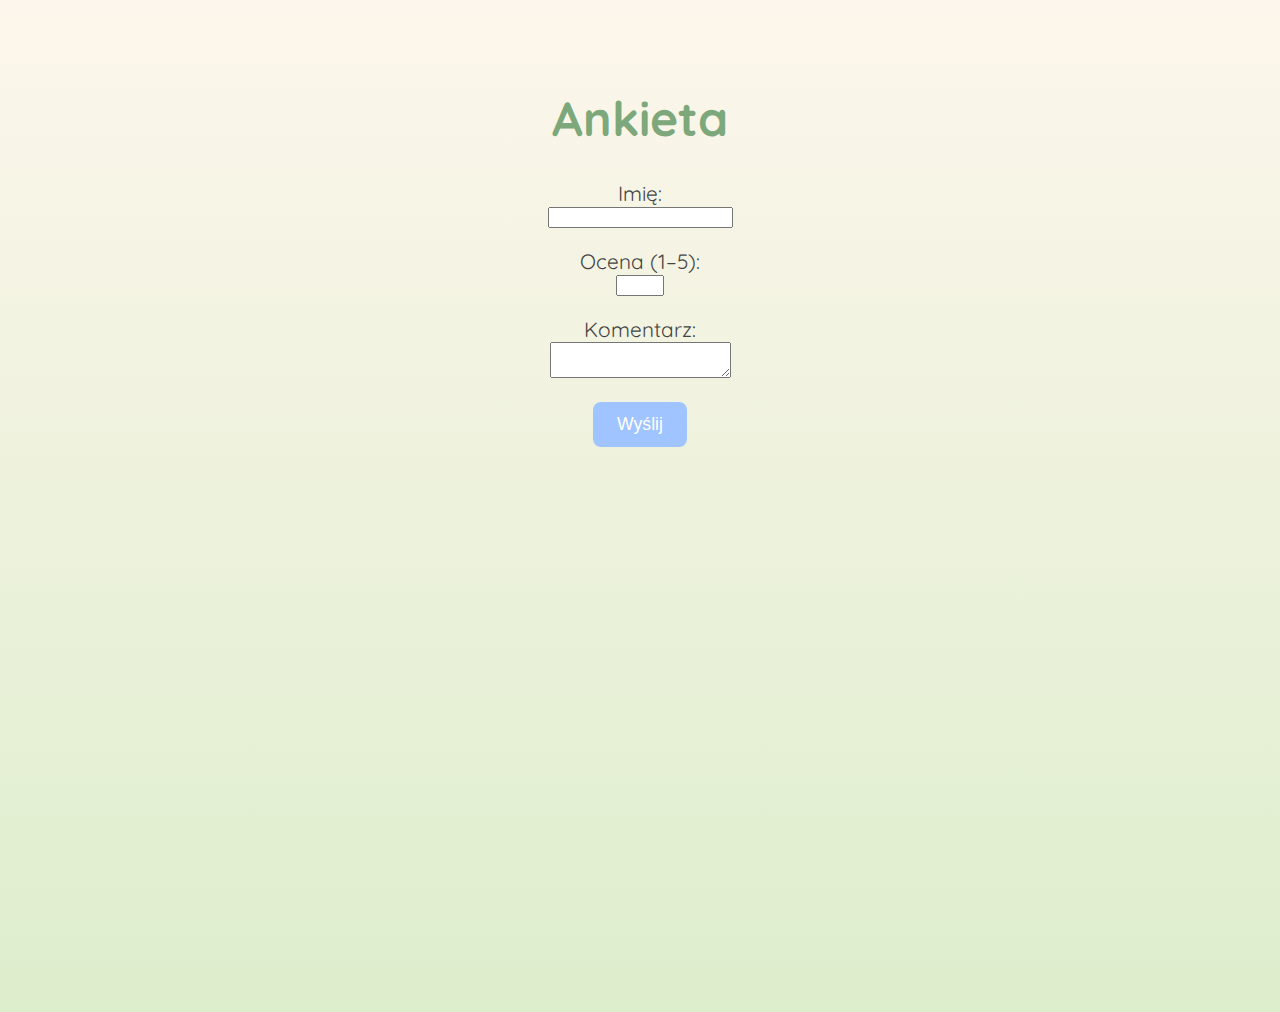
<file: form.html>
<!DOCTYPE html>
<html lang="en">
<head>
    <meta charset="UTF-8">
    <title>Ankieta</title>
    <link href="https://fonts.googleapis.com/css2?family=Quicksand:wght@400;600&display=swap" rel="stylesheet" />
    <link rel="stylesheet" href="styleForm.css">
    <script src="surveyJSFile.js"></script>
    <meta name="viewport" content="width=device-width, initial-scale=1.0" />
</head>
<body>
<div class="container">
<h1>Ankieta</h1>
<form id="surveyForm">
    <label for="name">Imię:</label><br />
    <input type="text" id="name" required /><br /><br />

    <label for="rating">Ocena (1–5):</label><br />
    <input type="number" id="rating" min="1" max="5" required /><br /><br />

    <label for="comment">Komentarz:</label><br />
    <textarea id="comment"></textarea><br /><br />

    <button type="submit" class="btn">Wyślij</button>
</form>

<p id="thanksMessage" style="display: none">Dziękuje za opinię!</p>
<button class="btn" id="home" onclick="back()" style="display: none">Powrót do strony głównej</button>
</div>
</body>
</html>
</file>
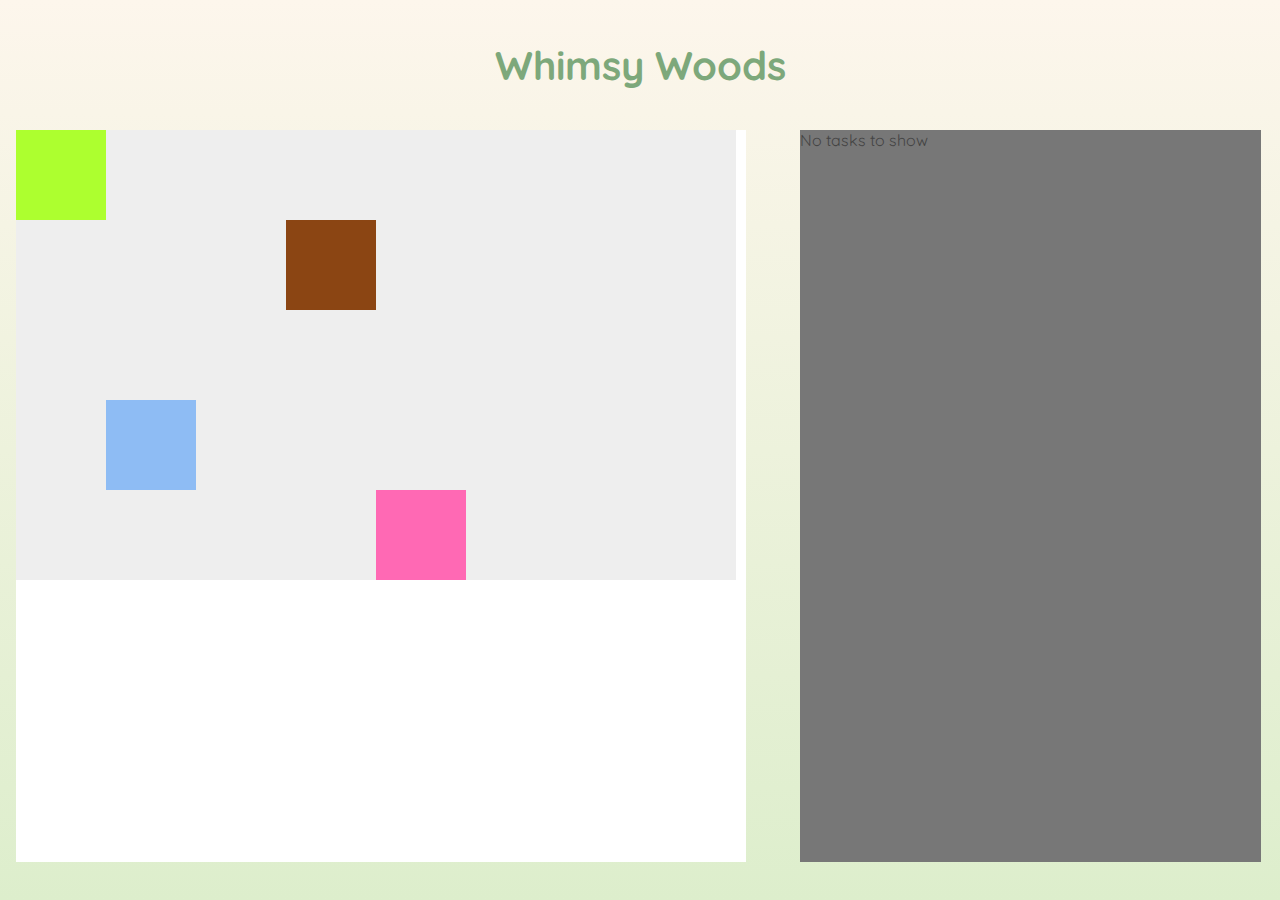
<file: gamePage.html>
<!DOCTYPE html>
<html lang="en">
<head>
    <meta charset="UTF-8">
    <title>Whimsy Woods</title>
    <link href="https://fonts.googleapis.com/css2?family=Quicksand:wght@400;600&display=swap" rel="stylesheet" />
    <link rel="stylesheet" href="styleGame.css">
    <script src="indexJS.js"></script>
</head>
<body>
<h1 class="title">Whimsy Woods</h1>
<div class="map"></div>
<div class="information">No tasks to show</div>
</body>
</html>
</file>
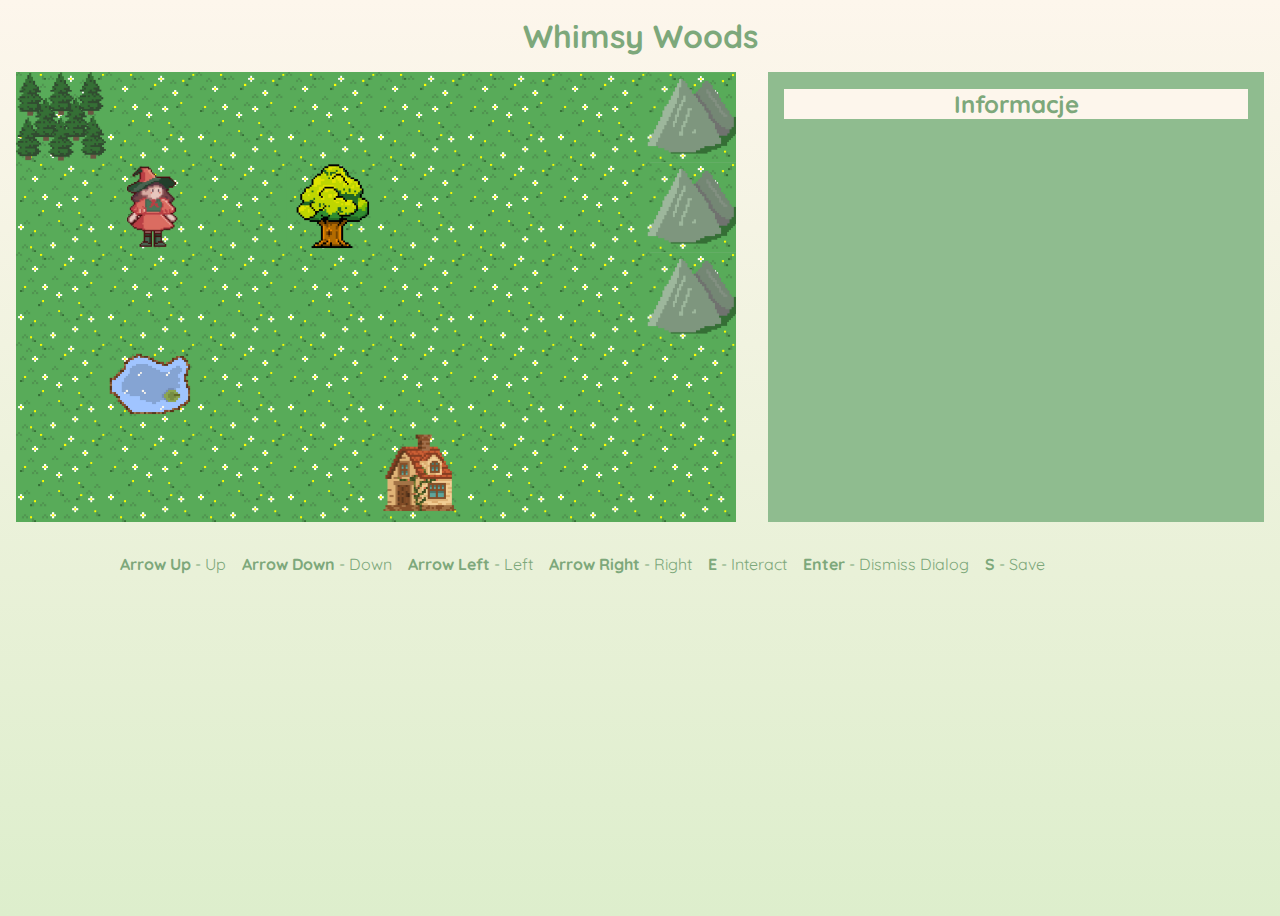
<file: gamePageNew.html>
<!DOCTYPE html>
<html lang="en">
<head>
    <meta charset="UTF-8">
    <title>Whimsy Woods</title>
    <link href="https://fonts.googleapis.com/css2?family=Quicksand:wght@400;600&display=swap" rel="stylesheet" />
    <link rel="stylesheet" href="newStyleGame.css">
    <script src="newJSFile.js"></script>
    <meta name="viewport" content="width=device-width, initial-scale=1.0" />
</head>
<body>
<h1 class="title">Whimsy Woods</h1>
<div class="game">
    <div class="map"></div>
    <div class="information">
        <p class="name"><strong>Informacje</strong></p>
        <div class="dialog hidden">
            <img class="portrait">
            <p></p>
        </div>
        <div class="question hidden"></div>
    </div>
</div>
<div class="howTo">
    <ul>
        <li><strong>Arrow Up</strong> - Up</li>
        <li><strong>Arrow Down</strong> - Down</li>
        <li><strong>Arrow Left</strong> - Left</li>
        <li><strong>Arrow Right</strong> - Right</li>
        <li><strong>E</strong> - Interact</li>
        <li><strong>Enter</strong> - Dismiss Dialog</li>
        <li><strong>S</strong> - Save</li>
    </ul>
</div>
<div class="too-small hidden">
    <p>Przepraszam! Gra działa tylko na ekranach o szerokości co najmniej 1200px.</p>
</div>

</body>
</html>
</file>
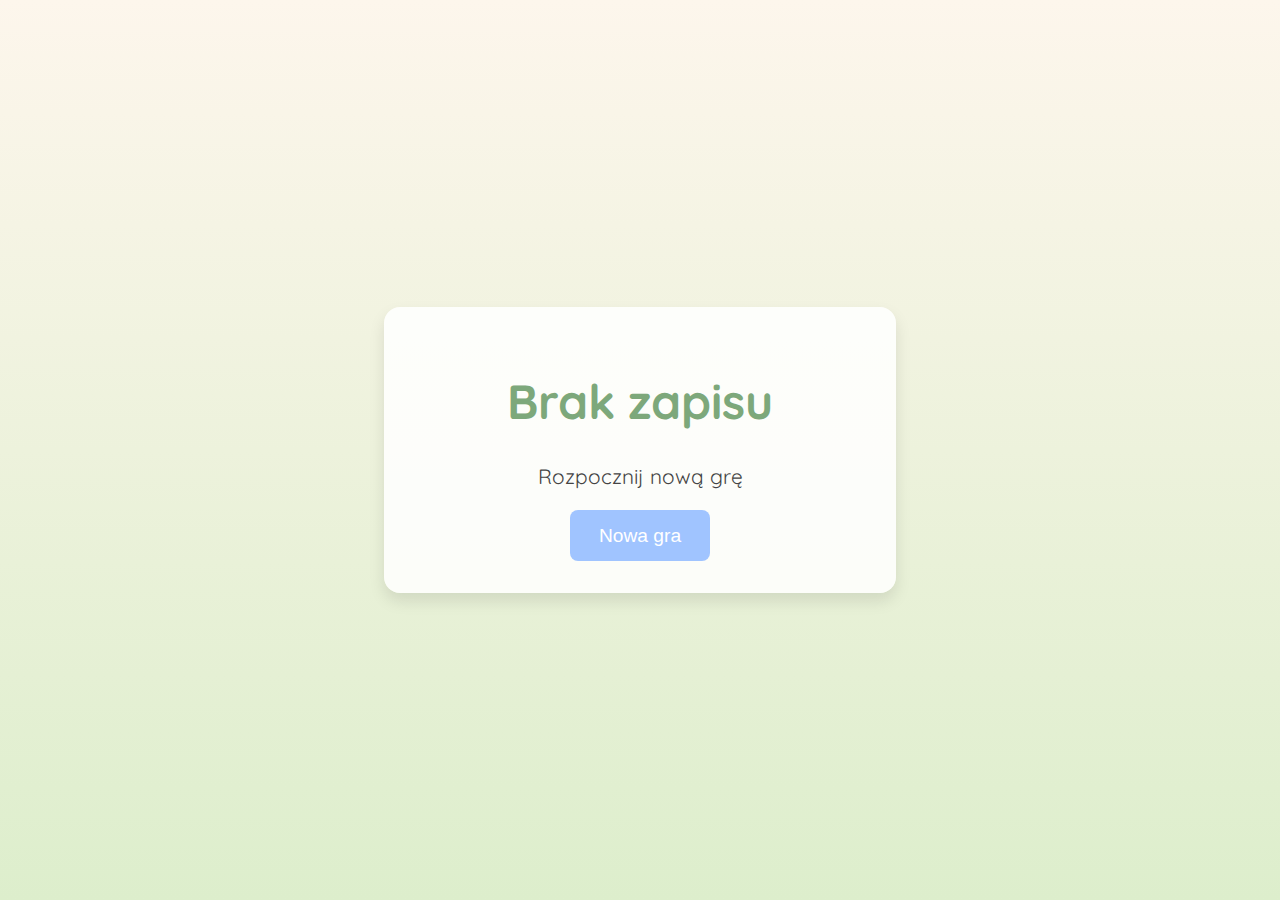
<file: noSave.html>
<!DOCTYPE html>
<html lang="en">
<head>
    <meta charset="UTF-8">
    <title>Brak zapisu</title>
    <link href="https://fonts.googleapis.com/css2?family=Quicksand:wght@400;600&display=swap" rel="stylesheet" />
    <link rel="stylesheet" href="styleNoSave.css">
    <script src="newJSFile.js"></script>
    <meta name="viewport" content="width=device-width, initial-scale=1.0" />
</head>
<body>
<div class="container">
    <h1>Brak zapisu</h1>
    <p>Rozpocznij nową grę</p>
    <button class="btn" onclick="openGame()">Nowa gra</button>
</div>
</body>
</html>
</file>
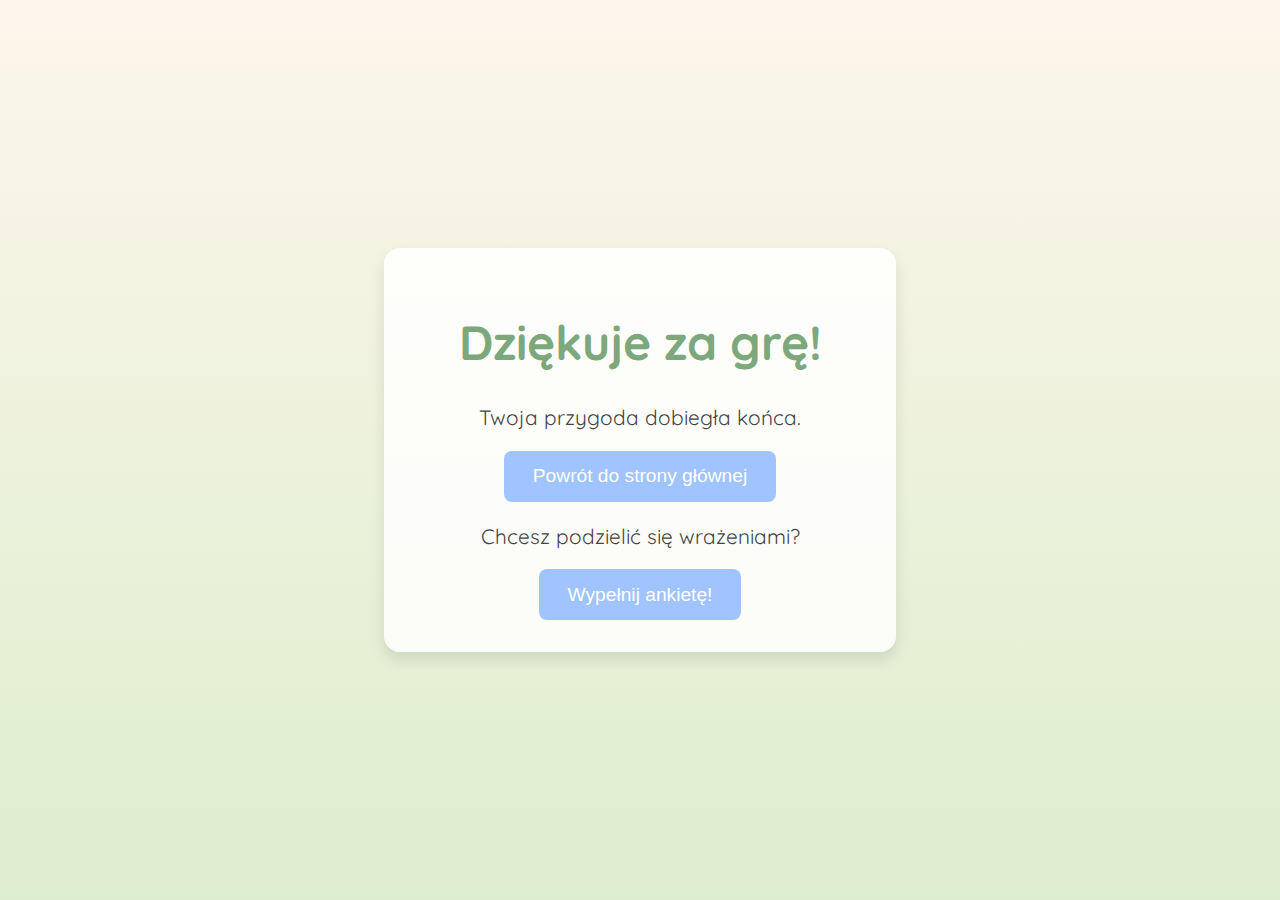
<file: thanks.html>
<!DOCTYPE html>
<html lang="pl">
<head>
    <meta charset="UTF-8">
    <title>Dziękuje za grę!</title>
    <link href="https://fonts.googleapis.com/css2?family=Quicksand:wght@400;600&display=swap" rel="stylesheet" />
    <link rel="stylesheet" href="styleThanks.css">
    <script src="newJSFile.js"></script>
</head>
<body>
<div class="container">
    <h1>Dziękuje za grę!</h1>
    <p>Twoja przygoda dobiegła końca.</p>
    <button class="btn" onclick="back()">Powrót do strony głównej</button>
    <p>Chcesz podzielić się wrażeniami?</p>
    <button class="btn" onclick="form()">Wypełnij ankietę!</button>
</div>
</body>
</html>
</file>
<file: styleForm.css>
body {
    font-family: 'Quicksand', sans-serif;
    background: linear-gradient(to bottom, #FDF6EC, #DDEECC);
    color: #444;
    text-align: center;
    padding: 3em;
    height: 100vh;
}
h1 {
    font-size: 3rem;
    color: #7DA87B;
}

label {
    font-size: 1.3rem;
}
.btn {
    background-color: #A0C4FF;
    border: none;
    padding: 12px 24px;
    font-size: 1.1rem;
    color: #fff;
    border-radius: 8px;
    cursor: pointer;
    transition: transform 0.2s, background-color 0.3s;
}

.btn:hover {
    background-color: #8EBCF4;
    transform: scale(1.05);
}
form{

}
</file>
<file: styleGame.css>
body {
    margin: 0;
    font-family: 'Quicksand', sans-serif;
    background: linear-gradient(to bottom, #FDF6EC, #DDEECC);
    color: #444;
    display: grid;
    grid-template-rows: auto 1fr;
    grid-template-columns: 60% 40%;
    height: 100vh;
}

.title {
    font-size: 2.5rem;
    margin: 1em auto;
    color: #7DA87B;
    grid-column: 1 / span 2;
    grid-row: 1;
    text-align: center;
    width: 100%;
}

.map {
    width: 95%;
    height: 95%;
    background-color: white;
    grid-column: 1;
    grid-row: 2;
    margin-left: 1em;

    display: grid;
    grid-template-columns: repeat(8, 90px);
    grid-template-rows: repeat(5, 90px);
    gap: 0;
}

.information {
    width: 90%;
    height: 95%;
    background-color: #777777;
    grid-column: 2;
    grid-row: 2;
    margin-left: 2em;
}


/* map style*/

.tile {
    width: 90px;
    height: 90px;
    background-size: cover;
}
.forest{
    background-color: greenyellow;
}
.lake{
    background-color: #8EBCF4;
}
.empty {
    background-color: #eee;
}
.tree{
    background-color: saddlebrown;
}
.house{
    background-color: hotpink;
}
</file>
<file: newStyleGame.css>
body {
    margin: 0;
    font-family: 'Quicksand', sans-serif;
    background: linear-gradient(to bottom, #FDF6EC, #DDEECC);
    color: #444;
    height: 100vh;
}

.title {
    font-size: 2rem;
    margin: 0.5em auto;
    color: #7DA87B;
    text-align: center;
    width: 100%;
}

.game {
    display: flex;
    margin: 1em;
    gap: 2em;
}

.map {
    display: grid;
    grid-template-columns: repeat(8, 90px);
    grid-template-rows: repeat(5, 90px);
    position: relative;
}

.information {
    background-color: darkseagreen;
    color: white;
    padding: 1em;
    width: 30em;
    .name{
        font-size: 1.5rem;
        margin: 1px auto;
        color: #7DA87B;
        text-align: center;
        width: 100%;
        background-color: #FDF6EC;
    }
}
.howTo{
    display: flex;

    ul{
        display: inline-flex;
        list-style: none;
        gap: 1em;
        margin-left: 5em;
        color: #7DA87B;

    }
}

.tile {
    width: 90px;
    height: 90px;
    background-size: cover;
}

.forest {
    background-image: url("/images/forest.jpg");
}

.lake {
    background-image: url("/images/lake.jpg");
}

.empty {
    background-image: url("/images/empty.jpg");
}

.tree {
    background-image: url("/images/tree.jpg");
}

.house {
    background-image: url("/images/house.jpg");
}
.mountain{
    background-image: url("/images/mountain.jpg");
}

.player {
    position: absolute;
    width: 90px;
    height: 90px;
    background-image: url("/images/player.png");
    background-size: cover;
    background-repeat: no-repeat;
    background-position: center;
    z-index: 10;
    transition: top 0.1s ease, left 0.1s ease;
}

.dialog {
    bottom: 2em;
    left: 2em;
    display: flex;
    align-items: center;
    gap: 12px;
    margin-top: 1em;


    padding: 1em 1.5em;
    background: white;
    color: #333;
    border-radius: 10px;
    box-shadow: 2px 2px 10px rgba(0,0,0,0.2);
    font-size: 1.1rem;
    z-index: 20;
    max-width: 400px;
}
.question{
    bottom: 2em;
    left: 2em;
    display: flex;
    align-items: center;
    gap: 12px;
    margin-top: 0.5em;

    padding: 1em 1.5em;
    background: white;
    color: #333;
    border-radius: 10px;
    box-shadow: 2px 2px 10px rgba(0,0,0,0.2);
    font-size: 1.1rem;
    z-index: 20;
    max-width: 400px;
}

.hidden {
    display: none;
}

.portrait {
    width: 64px;
    height: 64px;
    border-radius: 8px;
    flex-shrink: 0;
}

.dialog p {
    margin: 0;
}
.hint {
    position: absolute;
    background: rgba(255, 255, 255, 0.95);
    border: 1px solid #999;
    border-radius: 6px;
    padding: 4px 8px;
    font-size: 0.9rem;
    color: #333;
    transform: translate(-10%, -120%);
    z-index: 15;
    pointer-events: none;
    box-shadow: 2px 2px 5px rgba(0,0,0,0.2);
}
.glow {
    animation: pulse 1.2s infinite;
    box-shadow: 0 0 15px #7DA87B;
}
@keyframes pulse {
    0% { box-shadow: 0 0 5px #7DA87B; }
    50% { box-shadow: 0 0 10px  black; }
    100% { box-shadow: 0 0 5px #7DA87B; }
}
.player.flipped {
    transform: scaleX(-1);
}

.too-small {
    position: fixed;
    top: 50%;
    left: 50%;
    transform: translate(-50%, -50%);
    font-size: 1.2rem;
    color: #444;
    background-color: #fff6f6;
    padding: 2em;
    border: 2px solid #d88;
    border-radius: 12px;
    z-index: 9999;
    text-align: center;
}

.hidden {
    display: none;
}

@media (max-width: 1199px) {
    body > *:not(.too-small) {
        display: none !important;
    }

    .too-small {
        display: block;
    }
}
/*
@media (min-width: 1280px) and (max-width: 1920px) {
    .game {
        flex-direction: column;
        align-items: center;
    }

    .information {
        width: 37%;
        margin-top: 1em;
    }

    .howTo {
        margin-top: 2em;
        justify-content: center;
    }

    .howTo ul {
        flex-wrap: wrap;
        justify-content: center;
        gap: 1em;
    }
    .dialog{
        width: 100%;
    }
}
*/
@media (min-width: 1300px){
    body {
        display: flex;
        flex-direction: column;
        align-items: center;
    }

    .title {
        text-align: center;
        margin-top: 10%;
    }

    .game {
        max-width: 2000px;
        margin: 0 auto;
        display: flex;
        gap: 2em;
    }

    .information {
        max-width: 600px;
    }
}
</file>
<file: styleNoSave.css>
body {
    margin: 0;
    font-family: 'Quicksand', sans-serif;
    background: linear-gradient(to bottom, #FDF6EC, #DDEECC);
    color: #444;
    display: flex;
    justify-content: center;
    align-items: center;
    height: 100vh;
}
h1 {
    font-size: 3rem;
    color: #7DA87B;
}

.btn {
    background-color: #A0C4FF;
    border: none;
    font-size: clamp(1rem, 2.5vw, 1.2rem);
    padding: 0.75em 1.5em;
    color: #fff;
    border-radius: 8px;
    cursor: pointer;
    transition: transform 0.2s, background-color 0.3s;
}

.btn:hover {
    background-color: #8EBCF4;
    transform: scale(1.05);
}
p {
    font-size: 1.3rem;
}
.container {
    text-align: center;
    padding: 2em;
    border-radius: 16px;
    background-color: rgba(255, 255, 255, 0.85);
    box-shadow: 0 8px 16px rgba(0,0,0,0.1);
    max-width: 40vw;
    width: 100%;
    box-sizing: border-box;
}
@media (max-width: 500px) {
    .container {
        border-radius: 8px;
        padding: 1.5em;
    }

}
@media (min-width: 2000px){
    .container {
        max-width: 25vw;
    }
}
@media (min-width: 3000px){
    .container {
        max-width: 18vw;
    }
}
@media(max-width: 400px){
    .container{
        padding: 1em;
    }
    h1{
        font-size: 2em;
    }
}
</file>
<file: styleThanks.css>
body {
    margin: 0;
    font-family: 'Quicksand', sans-serif;
    background: linear-gradient(to bottom, #FDF6EC, #DDEECC);
    color: #444;
    display: flex;
    justify-content: center;
    align-items: center;
    height: 100vh;
}

h1 {
    font-size: 3rem;
    color: #7DA87B;
}
p {
    font-size: 1.3rem;
}
.btn {
    background-color: #A0C4FF;
    border: none;
    font-size: clamp(1rem, 2.5vw, 1.2rem);
    padding: 0.75em 1.5em;
    color: #fff;
    border-radius: 8px;
    cursor: pointer;
    transition: transform 0.2s, background-color 0.3s;
}

.btn:hover {
    background-color: #8EBCF4;
    transform: scale(1.05);
}
.container {
    text-align: center;
    padding: 2em;
    border-radius: 16px;
    background-color: rgba(255, 255, 255, 0.85);
    box-shadow: 0 8px 16px rgba(0,0,0,0.1);
    max-width: 40vw;
    width: 100%;
    box-sizing: border-box;
}
@media (max-width: 500px) {
    .container {
        border-radius: 8px;
        padding: 1.5em;
    }
}
@media (min-width: 2000px){
    .container {
        max-width: 25vw;
    }
}
@media (min-width: 3000px){
    .container {
        max-width: 18vw;
    }
}
</file>
